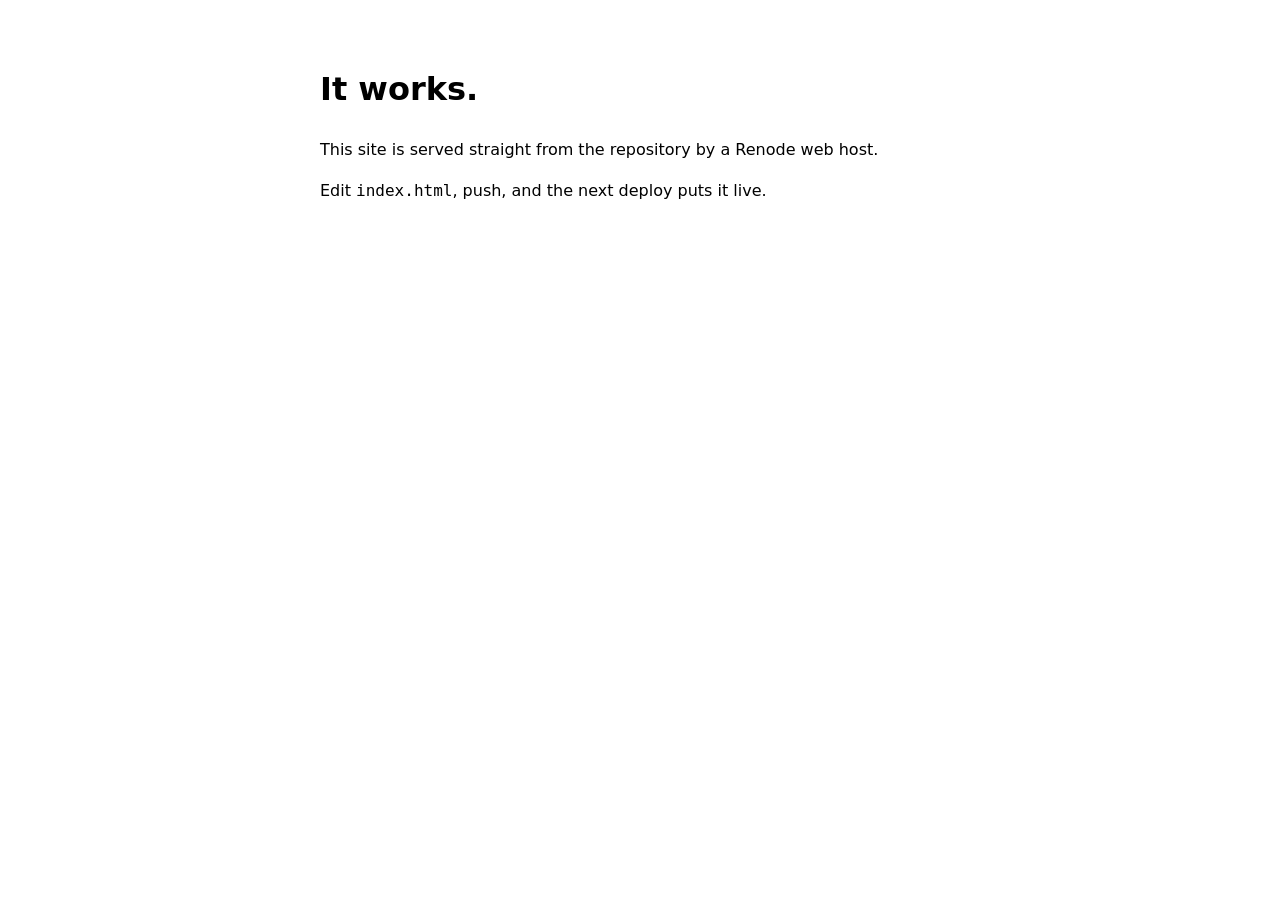
<file: index.html>
<!doctype html>
<html lang="en">
<head>
    <meta charset="utf-8">
    <meta name="viewport" content="width=device-width, initial-scale=1">
    <title>Hello from Renode</title>
    <link rel="stylesheet" href="styles.css">
</head>
<body>
    <main class="wrap">
        <h1>It works.</h1>
        <p>This site is served straight from the repository by a Renode web host.</p>
        <p>Edit <code>index.html</code>, push, and the next deploy puts it live.</p>
    </main>
</body>
</html>
</file>
<file: styles.css>
:root {
    color-scheme: light dark;
    font-family: system-ui, -apple-system, 'Segoe UI', sans-serif;
}

body {
    margin: 0;
}

.wrap {
    max-width: 40rem;
    margin: 4rem auto;
    padding: 0 1.5rem;
    line-height: 1.6;
}

code {
    font-family: ui-monospace, monospace;
}
</file>
